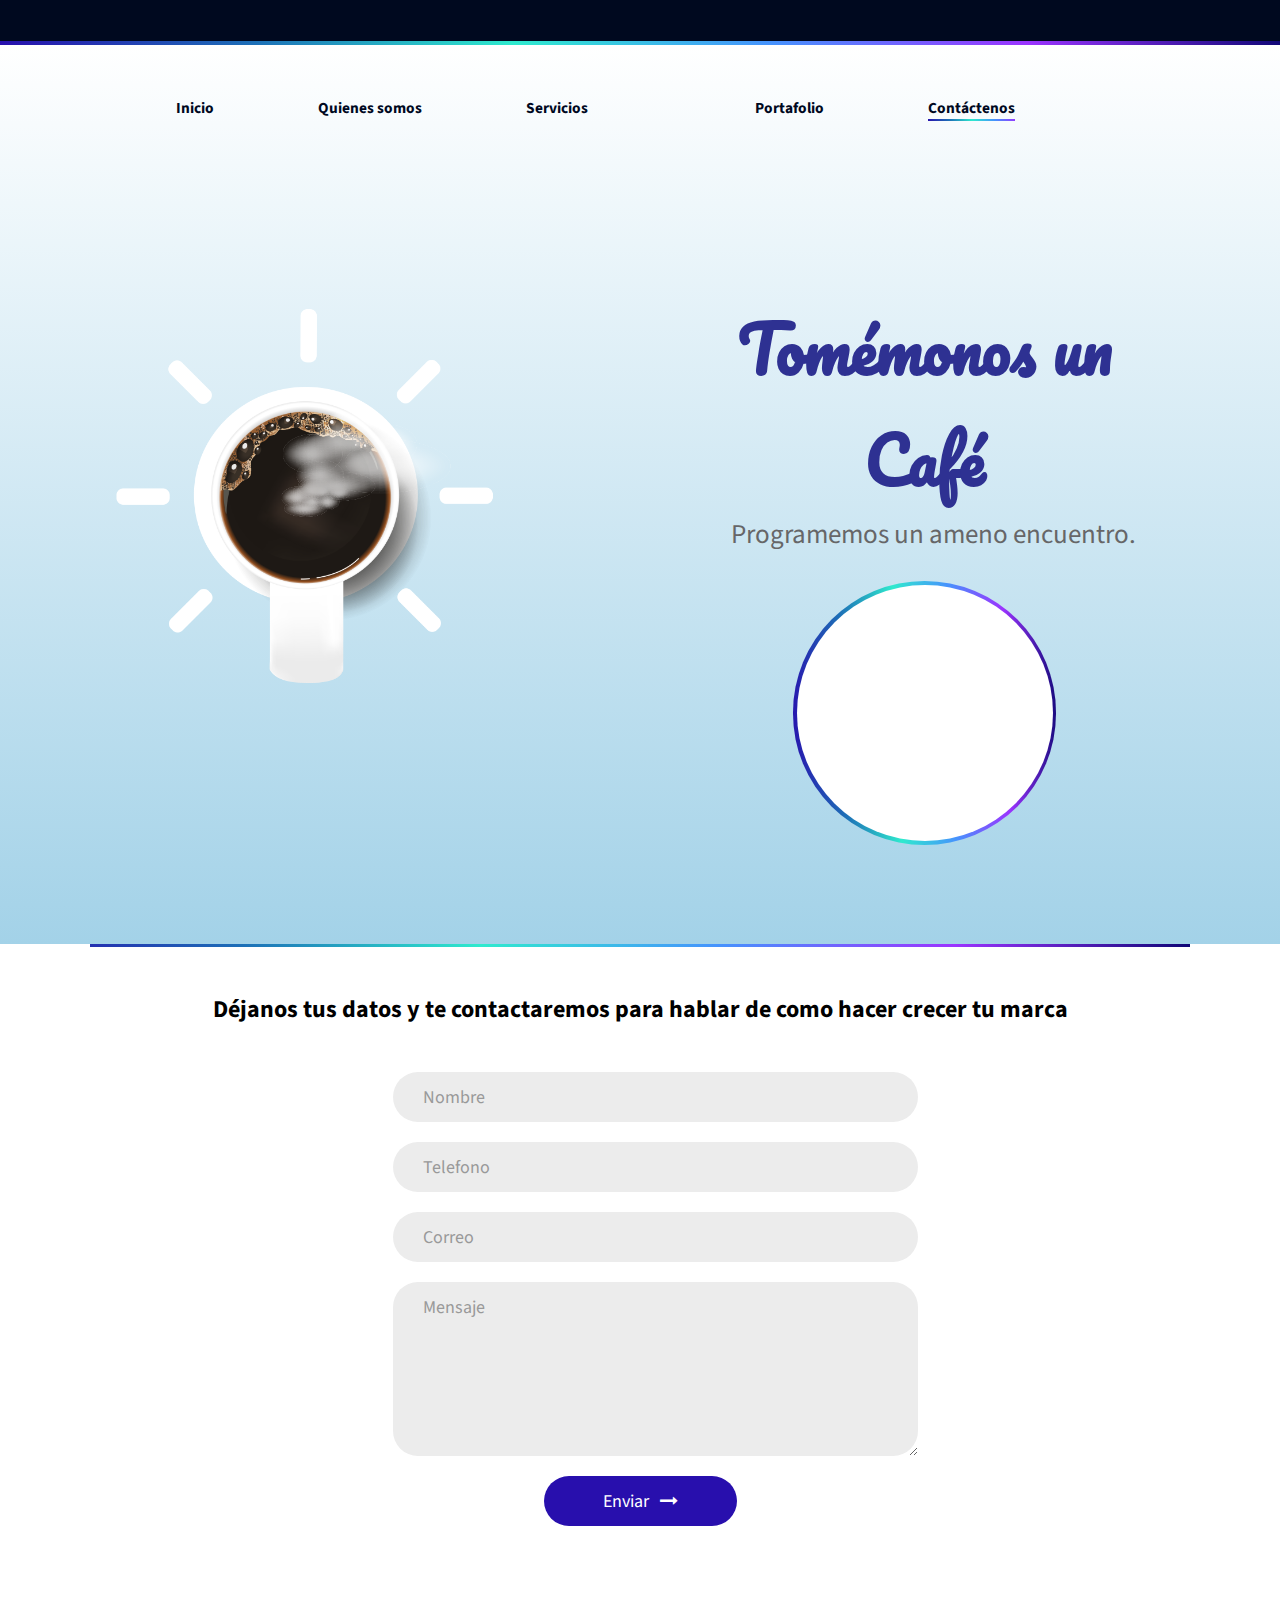
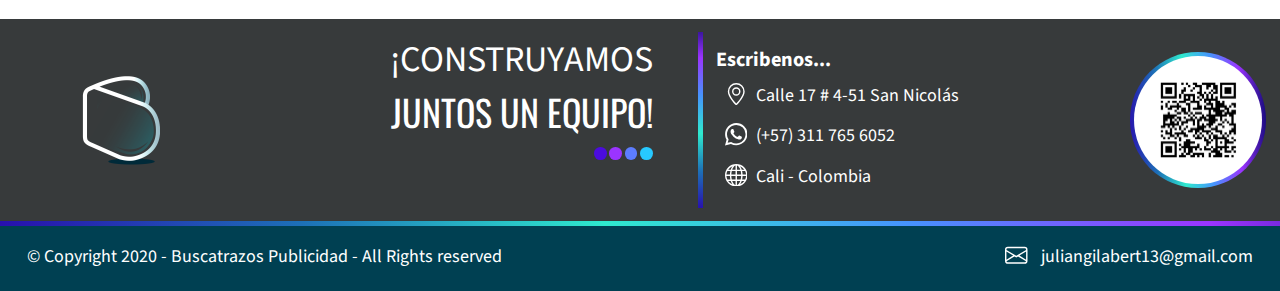
<file: contact.html>
<!DOCTYPE html>
<html lang="en">
<head>
    <meta charset="UTF-8">
    <meta http-equiv="X-UA-Compatible" content="IE=edge">
    <meta name="viewport" content="width=device-width, initial-scale=1.0">
    <link rel='stylesheet' type='text/css' media='screen' href='resources/contact.css'>
    <link rel = "icon" type = "image/png" href = "Images/logosmall.png">
    

<script src="http://ajax.googleapis.com/ajax/libs/jquery/1.7.1/jquery.min.js" type="text/javascript"></script>
    <link rel="stylesheet" href="https://stackpath.bootstrapcdn.com/font-awesome/4.7.0/css/font-awesome.min.css">
    
    <title>Contáctanos - Buscatrazos</title>

    <style>
        @import url('https://fonts.googleapis.com/css2?family=Oswald:wght@500&display=swap');
        @import url('https://fonts.googleapis.com/css2?family=Source+Sans+Pro&display=swap');
        @import url('https://fonts.googleapis.com/css2?family=Pacifico&display=swap');
    </style>


</head>
<body>
    <header>
        <div id="image-menu" class="o-image-menu">
        </div>
        <div id="top-nav" class="o-top-nav">
            <div id="top-nav2" class="o-top-nav2">
                <input id="menu-toggle" type="checkbox" />
                <label class='o-menu-button-container' for="menu-toggle">
                <div class='o-menu-button'></div>
                </label>
                <ul class="menu">
                    <li><a onclick="checkFunction()" href="index.html">Inicio</a></li>
                    <li><a onclick="checkFunction()" href="aboutus.html" class="botonPrincipal">Quienes somos</a></li>
                    <li><a onclick="checkFunction()" href="services.html" class="botonPrincipal">Servicios</a></li>
                    <li><a onclick="checkFunction()" href="porfolio.html" class="botonPrincipal">Portafolio</a></li>
                    <li><a onclick="checkFunction()" href="contact.html" class="botonPrincipal active">Contáctenos</a></li>
                </ul>
            </div>

            <div class="o-header-content">
                <div class="o-image">
                    <img src="Images/cafe.png">
                </div>
                <div class="o-text-content">
                    <h1>Tomémonos un Café</h1>
                    <h3>Programemos un ameno encuentro.</h3>

                    <div class="o-map">
                        <div class="o-circle-maps">
                            <div class="o-circle-map">
                                <iframe class="o-maps" src="https://www.google.com/maps/embed?pb=!1m18!1m12!1m3!1d2368.052397182504!2d-76.52790023409354!3d3.4533397252467557!2m3!1f0!2f0!3f0!3m2!1i1024!2i768!4f13.1!3m3!1m2!1s0x8e30a72eaaff0747%3A0x20a06695e352e42a!2sBuscatrazos%20Publicidad!5e0!3m2!1ses-419!2sco!4v1616690535986!5m2!1ses-419!2sco"   width="600"
                                    height="800"
                                    frameborder="0"
                                    style="border:0; margin-top: -0px;">></iframe>
                            </div>    
                        </div>
                        
                    </div>
                </div>
            </div>
        </div>
     
    </header>

    <section class="o-form-content">
        <div class="o-form-text">
            <h2>Déjanos tus datos y te contactaremos para hablar 
                de como hacer crecer tu marca</h2>
        </div>
        <div class="o-form">
            <form  action="https://formspree.io/f/mayanlar" method="POST" class="contact1-form validate-form">
				<div class="wrap-input1 validate-input" data-validate = "El nombre es requerido">
					<input class="input1" type="text" name="name" placeholder="Nombre">
					<span class="shadow-input1"></span>
				</div>

				<div class="wrap-input1 validate-input" data-validate = "El telefono es requerido">
					<input class="input1" type="text" name="phone" placeholder="Telefono">
					<span class="shadow-input1"></span>
				</div>

				<div class="wrap-input1 validate-input" data-validate = "El correo es requerido">
					<input class="input1" type="email" name="subject" placeholder="Correo">
					<span class="shadow-input1"></span>
				</div>

				<div class="wrap-input1 validate-input" data-validate = "El mensaje es requerido">
					<textarea class="input1" name="message" placeholder="Mensaje"></textarea>
					<span class="shadow-input1"></span>
				</div>

				<div class="container-contact1-form-btn">
					<button class="contact1-form-btn">
						<span>
							Enviar
							<i class="fa fa-long-arrow-right" aria-hidden="true"></i>
						</span>
					</button>
				</div>
			</form>
        </div>


        <div class="o-logo"></div>

    </section>
    
    
<section class="o-contact">
    <div class="o-logo">
        <img src="Images/logoBlanco.png"> 
        <div class="triangle-up"></div>
    </div>
    <div class="o-contact-slogan">
        <h3>¡CONSTRUYAMOS</h3>
        <h2>JUNTOS UN EQUIPO!</h2>
        <div class="o-content-dots">
                <a class="dot" ></a>
                <a class="dot" ></a>
                <a class="dot" ></a>
                <a class="dot" ></a>
        </div>
    </div>
    <div class="o-contact-tittle">
        <div><h2>Escribenos...</h2></div>
        <div class="o-social-content">
            <svg xmlns="http://www.w3.org/2000/svg"  fill="currentColor" class="bi bi-geo-alt" viewBox="0 0 16 16">
                <path d="M12.166 8.94c-.524 1.062-1.234 2.12-1.96 3.07A31.493 31.493 0 0 1 8 14.58a31.481 31.481 0 0 1-2.206-2.57c-.726-.95-1.436-2.008-1.96-3.07C3.304 7.867 3 6.862 3 6a5 5 0 0 1 10 0c0 .862-.305 1.867-.834 2.94zM8 16s6-5.686 6-10A6 6 0 0 0 2 6c0 4.314 6 10 6 10z"/>
                <path d="M8 8a2 2 0 1 1 0-4 2 2 0 0 1 0 4zm0 1a3 3 0 1 0 0-6 3 3 0 0 0 0 6z"/>
            </svg>
            <div class="o-social-text">Calle 17 # 4-51 San Nicolás</div>
        </div>

        <div class="o-social-content">
            <svg xmlns="http://www.w3.org/2000/svg" fill="currentColor" class="bi bi-whatsapp" viewBox="0 0 16 16">
                <path d="M13.601 2.326A7.854 7.854 0 0 0 7.994 0C3.627 0 .068 3.558.064 7.926c0 1.399.366 2.76 1.057 3.965L0 16l4.204-1.102a7.933 7.933 0 0 0 3.79.965h.004c4.368 0 7.926-3.558 7.93-7.93A7.898 7.898 0 0 0 13.6 2.326zM7.994 14.521a6.573 6.573 0 0 1-3.356-.92l-.24-.144-2.494.654.666-2.433-.156-.251a6.56 6.56 0 0 1-1.007-3.505c0-3.626 2.957-6.584 6.591-6.584a6.56 6.56 0 0 1 4.66 1.931 6.557 6.557 0 0 1 1.928 4.66c-.004 3.639-2.961 6.592-6.592 6.592zm3.615-4.934c-.197-.099-1.17-.578-1.353-.646-.182-.065-.315-.099-.445.099-.133.197-.513.646-.627.775-.114.133-.232.148-.43.05-.197-.1-.836-.308-1.592-.985-.59-.525-.985-1.175-1.103-1.372-.114-.198-.011-.304.088-.403.087-.088.197-.232.296-.346.1-.114.133-.198.198-.33.065-.134.034-.248-.015-.347-.05-.099-.445-1.076-.612-1.47-.16-.389-.323-.335-.445-.34-.114-.007-.247-.007-.38-.007a.729.729 0 0 0-.529.247c-.182.198-.691.677-.691 1.654 0 .977.71 1.916.81 2.049.098.133 1.394 2.132 3.383 2.992.47.205.84.326 1.129.418.475.152.904.129 1.246.08.38-.058 1.171-.48 1.338-.943.164-.464.164-.86.114-.943-.049-.084-.182-.133-.38-.232z"/>
            </svg>
            <div class="o-social-text">(+57) 311 765 6052</div>
        </div>

        <div class="o-social-content">
            <svg xmlns="http://www.w3.org/2000/svg" fill="currentColor" class="bi bi-globe" viewBox="0 0 16 16">
                <path d="M0 8a8 8 0 1 1 16 0A8 8 0 0 1 0 8zm7.5-6.923c-.67.204-1.335.82-1.887 1.855A7.97 7.97 0 0 0 5.145 4H7.5V1.077zM4.09 4a9.267 9.267 0 0 1 .64-1.539 6.7 6.7 0 0 1 .597-.933A7.025 7.025 0 0 0 2.255 4H4.09zm-.582 3.5c.03-.877.138-1.718.312-2.5H1.674a6.958 6.958 0 0 0-.656 2.5h2.49zM4.847 5a12.5 12.5 0 0 0-.338 2.5H7.5V5H4.847zM8.5 5v2.5h2.99a12.495 12.495 0 0 0-.337-2.5H8.5zM4.51 8.5a12.5 12.5 0 0 0 .337 2.5H7.5V8.5H4.51zm3.99 0V11h2.653c.187-.765.306-1.608.338-2.5H8.5zM5.145 12c.138.386.295.744.468 1.068.552 1.035 1.218 1.65 1.887 1.855V12H5.145zm.182 2.472a6.696 6.696 0 0 1-.597-.933A9.268 9.268 0 0 1 4.09 12H2.255a7.024 7.024 0 0 0 3.072 2.472zM3.82 11a13.652 13.652 0 0 1-.312-2.5h-2.49c.062.89.291 1.733.656 2.5H3.82zm6.853 3.472A7.024 7.024 0 0 0 13.745 12H11.91a9.27 9.27 0 0 1-.64 1.539 6.688 6.688 0 0 1-.597.933zM8.5 12v2.923c.67-.204 1.335-.82 1.887-1.855.173-.324.33-.682.468-1.068H8.5zm3.68-1h2.146c.365-.767.594-1.61.656-2.5h-2.49a13.65 13.65 0 0 1-.312 2.5zm2.802-3.5a6.959 6.959 0 0 0-.656-2.5H12.18c.174.782.282 1.623.312 2.5h2.49zM11.27 2.461c.247.464.462.98.64 1.539h1.835a7.024 7.024 0 0 0-3.072-2.472c.218.284.418.598.597.933zM10.855 4a7.966 7.966 0 0 0-.468-1.068C9.835 1.897 9.17 1.282 8.5 1.077V4h2.355z"/>
            </svg>
            <div class="o-social-text">Cali - Colombia</div>
        </div>
    </div>
    <div class="o-contact-qr">
        <div class="o-circle-qr">
            <div class="o-circle">
                <img src="Images/qr.jpg">
            </div>    
        </div>
    </div>

</section>


    <script src="https://smtpjs.com/v3/smtp.js"></script>
    <script type="text/javascript" src="resources/aboutus.js"></script>
    <footer class="o-footer">
        <div class="o-footer-text">© Copyright 2020 - Buscatrazos Publicidad - All Rights reserved</div>
        <div class="o-footer-email">
            <div>
                <svg xmlns="http://www.w3.org/2000/svg" fill="currentColor" class="bi bi-envelope" viewBox="0 0 16 16">
                    <path d="M0 4a2 2 0 0 1 2-2h12a2 2 0 0 1 2 2v8a2 2 0 0 1-2 2H2a2 2 0 0 1-2-2V4zm2-1a1 1 0 0 0-1 1v.217l7 4.2 7-4.2V4a1 1 0 0 0-1-1H2zm13 2.383l-4.758 2.855L15 11.114v-5.73zm-.034 6.878L9.271 8.82 8 9.583 6.728 8.82l-5.694 3.44A1 1 0 0 0 2 13h12a1 1 0 0 0 .966-.739zM1 11.114l4.758-2.876L1 5.383v5.73z"/>
                </svg>
            </div>
            


            <a>juliangilabert13@gmail.com</a>
        </div>
    </footer>
</body>
</html>
</file>
<file: resources/contact.css>
body{
    margin: 0;
    overflow-x: hidden;
  }
  *{ margin: 0;
    font-family: 'Source Sans Pro', sans-serif;
  }
  /*-----------------Declaración de variables-----------------------------------*/
  :root {
      --nav-text-color:#ffffff;
      --text-color:#ffffff;
      --background-color-second:#00091F;
      --background-color:#e4e4e4;
      --nav-text-color-second:#00091F;
    }
  
  /*----------------HEADER-----------------------------------------------------------*/

  .active{
    content: "";
    position: absolute;
    left: 0%;
    right: 0%;
    bottom: 0;
    border-bottom: .3vh solid;
    border-image-source: linear-gradient(45deg, rgb(40,15,173), rgb(29,112,183), rgb(47,234,206), rgb(70,147,253), rgb(155,52,255), rgb(15,7,117));
    border-image-slice: 1;
    pointer-events: none;
  }

  .o-image-menu{
    display: flex;
    align-self: start;
    position: relative;
    width: 100%;
    height: 5vh;
    margin: 0;
    padding: 0;
    background-color: var(--background-color-second);
    z-index: 5;
  
  }
  .o-image-menu:after{
    content: "";
    position: absolute;
    left: 0%;
    right: 0%;
    bottom: 0;
    border-bottom: .5vh solid;
    border-image-source: linear-gradient(45deg, rgb(40,15,173), rgb(29,112,183), rgb(47,234,206), rgb(70,147,253), rgb(155,52,255), rgb(15,7,117));
    border-image-slice: 1;
  }
  .o-top-nav {
      width: 100%;
      background: linear-gradient(180deg, rgb(255, 255, 255) 0%, rgba(163,210,232,1) 100%);
      padding-top: 4vh;

  }
  .o-top-nav2 {
    font-family:'Source Sans Pro', sans-serif;
    display: flex;
    flex-direction: row;
    align-items: center;
    justify-content: center;
    height: 5vh;
    padding: .5vh 5vw;
    z-index: 100;
  }
  
    .menu {
      z-index: 100;
      display: flex;
      flex-direction: row;
      list-style-type: none;
      margin: 0;
      padding: 0;
    }
  
    .menu a{
        text-decoration: none;
        margin: 0 1rem;
        color: var(--nav-text-color-second);
        opacity: 1;
        position: relative;
        font-size: 1.2vw;
        font-weight: bold;
    }
  /* Poner algo aqui xSDS*/
  .menu li a:after,
  .menu a::before {
    transition: all .5s;
  }
  
  .menu li{
    margin-left: 8vh;
  }
  
  .menu li:first-child{
    margin-left: -10vh;
  }
  .menu li:nth-child(4){
    margin-left: 15vh;
  }
  
  .menu a::after{
    position: absolute;
    top: 4vh;
    bottom: 0;
    left: 0;
    right: 0;
    margin: auto;
    width: 0%;
    content: '.';
    color: transparent;
    background:  linear-gradient(45deg, rgb(40,15,173), rgb(29,112,183), rgb(47,234,206), rgb(70,147,253), rgb(155,52,255), rgb(15,7,117));
    height: .2vh; 
  }
  
  .menu a:hover::after{
    width: 100%; 
  }
  
    .o-menu-button-container {
      display: none;
      height: 100%;
      width: 30px;
      cursor: pointer;
      flex-direction: column;
      justify-content: center;
      align-items: center;
    }
  
    #menu-toggle {
     z-index: 10000;
     display: none;
    }
  
    .o-menu-button,
    .o-menu-button::before,
    .o-menu-button::after {
      display: block;
      background-color: var(--background-color-second);
      position: absolute;
      height: 4px;
      width: 30px;
      transition: transform 400ms cubic-bezier(0.23, 1, 0.32, 1);
      border-radius: 2px;
    }
  
    .o-menu-button::before {
      content: '';
      margin-top: -8px;
    }
  
    .o-menu-button::after {
      content: '';
      margin-top: 8px;
    }
  
    #menu-toggle:checked + .o-menu-button-container .o-menu-button::before {
      margin-top: 0px;
      transform: rotate(405deg);
    }
  
    #menu-toggle:checked + .o-menu-button-container .o-menu-button {
      background: var(--second-bg-color);
    }
  
    #menu-toggle:checked + .o-menu-button-container .o-menu-button::after {
      margin-top: 0px;
      transform: rotate(-405deg);
    }
  
  .o-header-content{
    display: flex;
    justify-content: space-between;
    align-content:flex-end;
    flex-wrap: wrap;
    margin: 15.6vh 10vh 5vh 10vh;
  }

  .o-image{
    margin-top: 2vh;
    width: 50vh;
  }

  .o-image img {
    width: 100%;
  }

  .o-text-content{
    width: 45%;
    justify-content: center;
    padding: 2vh;
    text-align: center;
  }

  .o-text-content h1 {
    font-size: 7vh;
    font-family: 'Pacifico', cursive;
    color: #2e3192;
  }

  .o-text-content h3 {
    margin-left: 2vh;
    color: #666668;
    font-size: 3vh;
    font-weight: 400;
  }

/*---------------------------------------Mapa-----------------------------------------------------------------------------*/
.o-map{
  display: flex;
  justify-content: center;
  margin-top: 3vh;
  margin-bottom: 9vh;

}

.o-circle-maps{
  background: -webkit-linear-gradient(2deg, rgb(40,15,173), rgb(29,112,183), rgb(47,234,206), rgb(70,147,253), rgb(155,52,255), rgb(15,7,117));
  width: 20vw;
  height: 20vw;
  border-radius: 50%;
  padding: .3vw;
}

.o-circle-map{
  background: white;
  width: 20vw;
  height: 20vw;
  border-radius: 50%;
  display: flex;
  justify-content: center;
  align-items: center;
  overflow: hidden;
}

/*---------------------------------------Form-----------------------------------------------------------------------------*/

.o-form-content{
  background-color: #ffffff;
  padding: 10vh;
  height: 50vh;
  text-align: center;
  margin-right: auto;
  
  
}

.o-form-text{
    margin-top: -15vh;
    padding-top: 5vh;
    border-top: 1vw solid;
    border-image-slice: 1;
    border-width: .3vw;
    border-image-source: linear-gradient(45deg, rgb(40,15,173), rgb(29,112,183), rgb(47,234,206), rgb(70,147,253), rgb(155,52,255), rgb(15,7,117));
}
.o-form{
  display: flex;
  justify-content: center;
}

input {
	outline: none;
	border: none;
}

textarea {
  outline: none;
  border: none;
}

textarea:focus, input:focus {
  border-color: transparent !important;
}

input::-webkit-input-placeholder { color: #999999; }
input:-moz-placeholder { color: #999999; }
input::-moz-placeholder { color: #999999; }
input:-ms-input-placeholder { color: #999999; }

textarea::-webkit-input-placeholder { color: #999999; }
textarea:-moz-placeholder { color: #999999; }
textarea::-moz-placeholder { color: #999999; }
textarea:-ms-input-placeholder { color: #999999; }

button {
	outline: none !important;
	border: none;
	background: transparent;
}

button:hover {
	cursor: pointer;
}

.contact1-form {
  margin-top: 5vh;
  width: 45%;
}

input.input1 {
  height: 50px;
  border-radius: 25px;
  padding: 0 30px;
}
input.input1 + .shadow-input1 {
  border-radius: 25px;
}

textarea.input1 {
  min-height: 150px;
  border-radius: 25px;
  padding: 12px 30px;
}
textarea.input1 + .shadow-input1 {
  border-radius: 25px;
}

.wrap-input1 {
  position: relative;
  width: 100%;
  z-index: 1;
  margin-bottom: 20px;
}

.input1 {
  display: block;
  width: 94%;
  background: #ececec;
  font-family: 'Source Sans Pro', sans-serif;
  font-size: 2vh;
  line-height: 1.5;
  color: #666666;
}

.shadow-input1 {
  content: '';
  display: block;
  position: absolute;
  bottom: 0;
  left: 0;
  z-index: -1;
  width: 100%;
  height: 100%;
  box-shadow: 0px 0px 0px 0px;
  color: rgba(70,147,253, 0.5);
}

.input1:focus + .shadow-input1 {
  -webkit-animation: anim-shadow 0.5s ease-in-out forwards;
  animation: anim-shadow 0.5s ease-in-out forwards;
}

@-webkit-keyframes anim-shadow {
  to {
    box-shadow: 0px 0px 80px 30px;
    opacity: 0;
  }
}

@keyframes anim-shadow {
  to {
    box-shadow: 0px 0px 80px 30px;
    opacity: 0;
  }
}

/*---------------------------------------------*/
.container-contact1-form-btn {
  display: -webkit-box;
  display: -webkit-flex;
  display: -moz-box;
  display: -ms-flexbox;
  display: flex;
  flex-wrap: wrap;
  justify-content: center;
}

.contact1-form-btn {
  min-width: 193px;
  height: 50px;
  border-radius: 25px;
  background: rgba(40,15,173);
  font-size: 2vh;
  line-height: 1.5;
  color: #fff;
  display: -webkit-box;
  display: -webkit-flex;
  display: -moz-box;
  display: -ms-flexbox;
  display: flex;
  justify-content: center;
  align-items: center;
  padding: 0 25px;

  -webkit-transition: all 0.4s;
  -o-transition: all 0.4s;
  -moz-transition: all 0.4s;
  transition: all 0.4s;
}

.contact1-form-btn i {
  margin-left: 7px;

  -webkit-transition: all 0.4s;
  -o-transition: all 0.4s;
  -moz-transition: all 0.4s;
  transition: all 0.4s;
}

.contact1-form-btn:hover {
  background: rgb(15,7,117);
}

.contact1-form-btn:hover i {
  -webkit-transform: translateX(10px);
  -moz-transform: translateX(10px);
  -ms-transform: translateX(10px);
  -o-transform: translateX(10px);
  transform: translateX(10px);
}


/*------------------------------------------------------------------
[ Alert validate ]*/

.validate-input {
  position: relative;
}

.alert-validate::before {
  content: attr(data-validate);
  position: absolute;
  max-width: 70%;
  background-color: white;
  border: 1px solid #c80000;
  border-radius: 13px;
  padding: 4px 25px 4px 10px;
  top: 50%;
  -webkit-transform: translateY(-50%);
  -moz-transform: translateY(-50%);
  -ms-transform: translateY(-50%);
  -o-transform: translateY(-50%);
  transform: translateY(-50%);
  right: 8px;
  pointer-events: none;
  color: #c80000;
  font-size: 13px;
  line-height: 1.4;
  text-align: left;

  visibility: hidden;
  opacity: 0;

  -webkit-transition: opacity 0.4s;
  -o-transition: opacity 0.4s;
  -moz-transition: opacity 0.4s;
  transition: opacity 0.4s;
}

.alert-validate::after {
  content: "\f06a";
  display: block;
  position: absolute;
  color: #c80000;
  font-size: 15px;
  top: 50%;
  -webkit-transform: translateY(-50%);
  -moz-transform: translateY(-50%);
  -ms-transform: translateY(-50%);
  -o-transform: translateY(-50%);
  transform: translateY(-50%);
  right: 13px;
}

.alert-validate:hover:before {
  visibility: visible;
  opacity: 1;
}

/*---------------------------------------Contact--------------------------------------------------------------------------*/
.o-contact {
    width: 100%;
    display: flex;
    flex-wrap: wrap;
    background-color: #373A3B;
    color: #ffffff;
    padding: 1vw;
    border-bottom: 1vw solid;
    border-image-slice: 1;
    border-width: .4vw;
    border-image-source: linear-gradient(45deg, rgb(40,15,173), rgb(29,112,183), rgb(47,234,206), rgb(70,147,253), rgb(155,52,255), rgb(15,7,117));
    align-items: center;
  }
  .o-logo{
    display: flex;
    width: 20%;
   justify-content: flex-end;
   align-content: flex-end;
   margin: -1vw;
  }
  
  .o-logo img{
    width: 100%;
  }
  
  .o-contact-slogan{
    width: 32%;
    text-align: end;
    margin-top: -5vh;
    padding-right: 5vh;
  }
  
  .o-contact-slogan h2 {
    font-family: 'Oswald', sans-serif;
    font-size: 4vh;
    font-weight: 400;
  }
  
  .o-contact-slogan h3 {
    font-size: 4vh;
    font-weight: 400;
  }
  .o-content-dots{
    display: flex;
    justify-content: flex-end;
    padding-top: 1vh;
  }
  .dot{
    width: 1vw;
    height: 1vw;
    margin-left: .2vw;
    border-radius: 50%;
    
  }
  
  .dot:nth-child(1){
    background-color: #4B0CDE;
  }
  .dot:nth-child(2){
    background-color: #9B34FF;
  }
  .dot:nth-child(3){
    background-color: #5D7DFF;
  }
  .dot:nth-child(4){
    background-color: #27C9FF;
  }
  
  .o-contact-tittle{
    padding: 1vw;
    width: 22%;
    border-left: 10px solid;
    border-image-slice: 1;
    border-width: 5px;
    border-image-source: linear-gradient(2deg, rgb(40,15,173), rgb(29,112,183), rgb(47,234,206), rgb(70,147,253), rgb(155,52,255), rgb(15,7,117));
    font-size: 1.5vh;
  }
  .o-social-content{
    display: flex;
  }
  .o-social-content svg {
    width: 2.5vh;
    margin: 1vh;
  }
  .o-social-text{
    margin-top: 1vh;
    font-size: 2vh;
  }
  .o-contact-qr{
    display: flex;
    width: 20%;
    justify-content: flex-end;
  }
  .o-circle-qr{
    background: -webkit-linear-gradient(2deg, rgb(40,15,173), rgb(29,112,183), rgb(47,234,206), rgb(70,147,253), rgb(155,52,255), rgb(15,7,117));
    width: 10vw;
    height: 10vw;
    border-radius: 50%;
    padding: .3vw;
  }
  
  .o-circle{
    background: white;
    width: 10vw;
    height: 10vw;
    border-radius: 50%;
    display: flex;
    justify-content: center;
    align-items: center;
  
  }
  
  .o-circle img{
  background-color: white;
   width: 60%;
  }
  
  
  /*-----------------------------------------Footer--------------*/
  .o-footer{
    background-color: #004052;
    color: #ffffff;
    font-size: 2vh;
    display: flex;
    flex-wrap: wrap;
    justify-content: space-between;
    padding: 2vh 3vh;
    position: relative;
  }

  
  .o-footer .o-footer-email svg {
    width: 2.5vh;
    margin-right: 1.5vh;
  }
  
  .o-footer-email{
  display: flex;
  }

  
  /*--------------------------------------RESPONSIVE------------------------------------------------------------------*/

  @media only screen and (max-width: 1024px){
  body{
    height: 100%;
    margin: 0;
    padding: 0;
    overflow-x: hidden;
  }

    .o-top-nav {
      height: 110vh;
  }

   /*----------------Header Responsive------------------------------------------------------------*/
   .o-top-nav{
    z-index: -1000;
    height: auto;
  }

  .o-top-nav2{
    padding: .5em 1em;
    align-items: flex-end;
    justify-content: flex-end;
  }
  .o-menu-button-container {
    display: flex;
    flex-direction: row;
    justify-content: flex-end;
    margin-left: -6vh;
  }

  .active{
      border-bottom: none;
  }

  .menu a::after{
    background: transparent; 
  }
  .menu {
    position: absolute;
    top: 0vh;
    margin-top: 13vh;
    left: 1.5vw;
    flex-direction: column;
    width: 97%;
    justify-content: end;
    align-items: left;
    background-color:var(--background-color);
    border-radius: 2vw;
    box-shadow: 0 14px 28px rgba(0,0,0,0.25), 0 10px 10px rgba(0,0,0,0.22);
  }

  #menu-toggle{
    background-color: rgb(15,7,117);
    display: flex;
    height: 10vh;
    width: 10vh;
    opacity: 0;
  }

  #menu-toggle ~ .menu li {
    height: 0;
    margin: 0;
    padding: 0;
    transition: height 400ms cubic-bezier(0.23, 1, 0.32, 1);
  }
  .o-menu-button
  { top: 8vh;}

  #menu-toggle ~ .menu a {
  color:transparent;
  }
  #menu-toggle:checked ~ .menu li {
    height: 1.5em;
    padding: 0.5em;
    color: var(--text-color);
    font-weight: bold;
    transition: height 400ms cubic-bezier(0.23, 1, 0.32, 1);
    position: relative;
  }
  
  #menu-toggle:checked ~ .menu li:after{
    content: "";
    position: absolute;
    left: 0%;
    right: 0%;
    bottom: 0;
    border-bottom: .5vh solid;
    border-top-left-radius:20px 20px;
    border-image-source: linear-gradient(45deg, rgb(40,15,173), rgb(29,112,183), rgb(47,234,206), rgb(70,147,253), rgb(155,52,255), rgb(15,7,117));
    border-image-slice: 1;
  }

  #menu-toggle:checked ~ .menu li:last-child:after{
    content: "";
    position: absolute;
    left: 0%;
    right: 0%;
    bottom: 0;
    border-bottom: none;
  }
  #menu-toggle:checked ~ .menu a{
    color:var(--background-color-second);
    font-size: 3vw;
  }

  .menu > li {
    display: flex;
    justify-content: center; 
  }


    .o-header-content{
      flex-wrap: wrap;
      margin: 5vh 10vh 5vh 10vh;
    }
  
    .o-image{
      margin-top: .5vh;
      width: 70%;
      margin: auto;
    }
    .o-image img{
      width: 100%;
    }
  
    .o-text-content{
      width: 100%;
      padding: 1vh;
    }
  
    .o-text-content h1 {
      font-size: 5vh;
    }
  
    .o-text-content h3 {
      font-size: 4vh;

    }
  
  /*---------------------------------------Mapa-----------------------------------------------------------------------------*/
  .o-map{
    margin-top: 3vh;
    margin-bottom: 10vh;
  }
  
  .o-circle-maps{
    width: 40vw;
    height: 40vw;
    padding: 1vw;
  }
  
  .o-circle-map{
    width: 40vw;
    height: 40vw;
  }

  /*---------------------------------------Form-----------------------------------------------------------------------------*/

.o-form-content{
  padding: 5vh;
  height: 100vh;
}

.o-form-text{
    margin-top: -11vh;
    padding-top: 5vh;
    border-top: 1vw solid;
    border-width: 1vw;
}

.contact1-form {
  margin-right: 5vh;
  width: 90%;
}
  /*--------------------------------------Footer----------------------------------------------------------------------*/
    .o-logo{
      width: 100%;
      justify-content: center;
    }
    
      
      .o-logo img{
        width: 50%;
        margin-bottom: 2vh;
      }
      
      .o-contact-slogan{
        width: 100%;
        text-align: center;
      }
  
      .o-contact-tittle{
        width: 100%;
        justify-content: center;
        border-left: none;
        margin-top: 2vh;
      }
      .o-content-dots{
        justify-content: center;
      }
  
      .dot{
        width: 3vw;
        height: 3vw;
        margin-left: 2vw;
        border-radius: 50%; 
      }
  
      .o-contact-qr{
        width: 100%;
        justify-content: center;
        margin: 2vh;
      }
  
      .o-circle-qr{
        width: 30vw;
        height: 30vw;
        padding: .3vw;
      }
      
      .o-circle{
        width: 30vw;
        height: 30vw;
      }
      
      .o-circle img{
       width: 65%;
      }
      .o-social-content{
        padding: 0 4vh;
      }
      .o-social-content svg {
        width: 3vh;
        margin: 1vh;
      }
      .o-social-text{
        font-size: 2vh;
        text-align: center;
      }
  
      .o-contact-tittle h2{
        font-size: 4vh;
        margin-top: 2vh;
        margin-left: 4vw;
      }
  
      .o-footer{
        width: 100%;
        padding:.5vh;
        position: relative;
        text-align: center;
        padding-top: 2vh;
        justify-content: center;
      }
  
      .o-footer-email{
        padding-top: 2vh;
        margin: auto;
        }
  }
</file>
